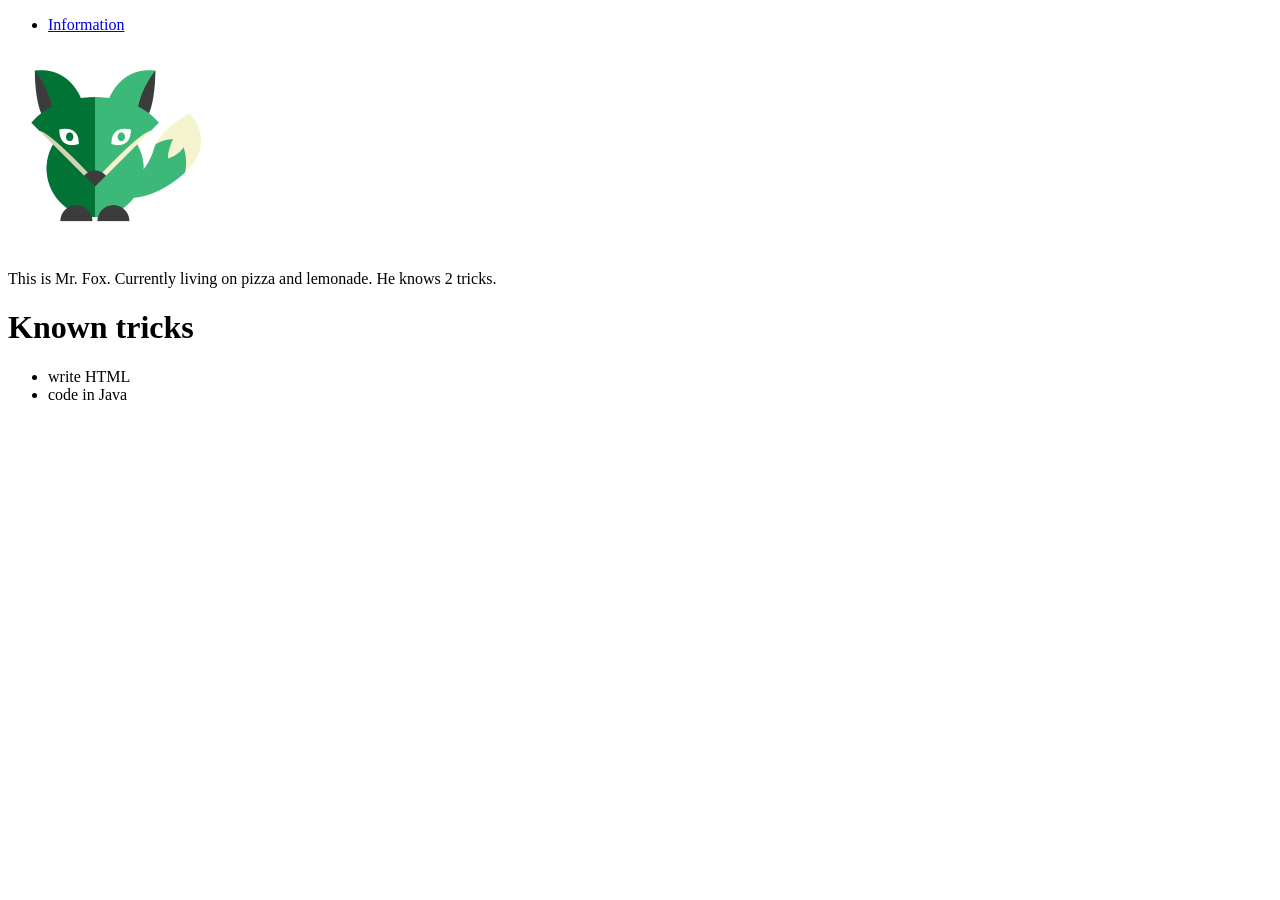
<file: week-07/day-4-5/src/main/resources/static/index.html>
<!DOCTYPE html>
<html lang="en" xmlns:th="http://www.thymeleaf.org">
<head>
    <meta charset="UTF-8"/>
    <title>Programmer fox club</title>
</head>
<body>
    <ul>
        <li>
            <a href="information">Information</a>
        </li>
    </ul>
    <img src="greenfox.png"/>
    <p>This is Mr. Fox. Currently living on pizza and lemonade. He knows 2 tricks.</p>
    <h1>Known tricks</h1>
    <ul>
        <li>write HTML</li>
        <li>code in Java</li>
    </ul>
</body>
</html>
</file>
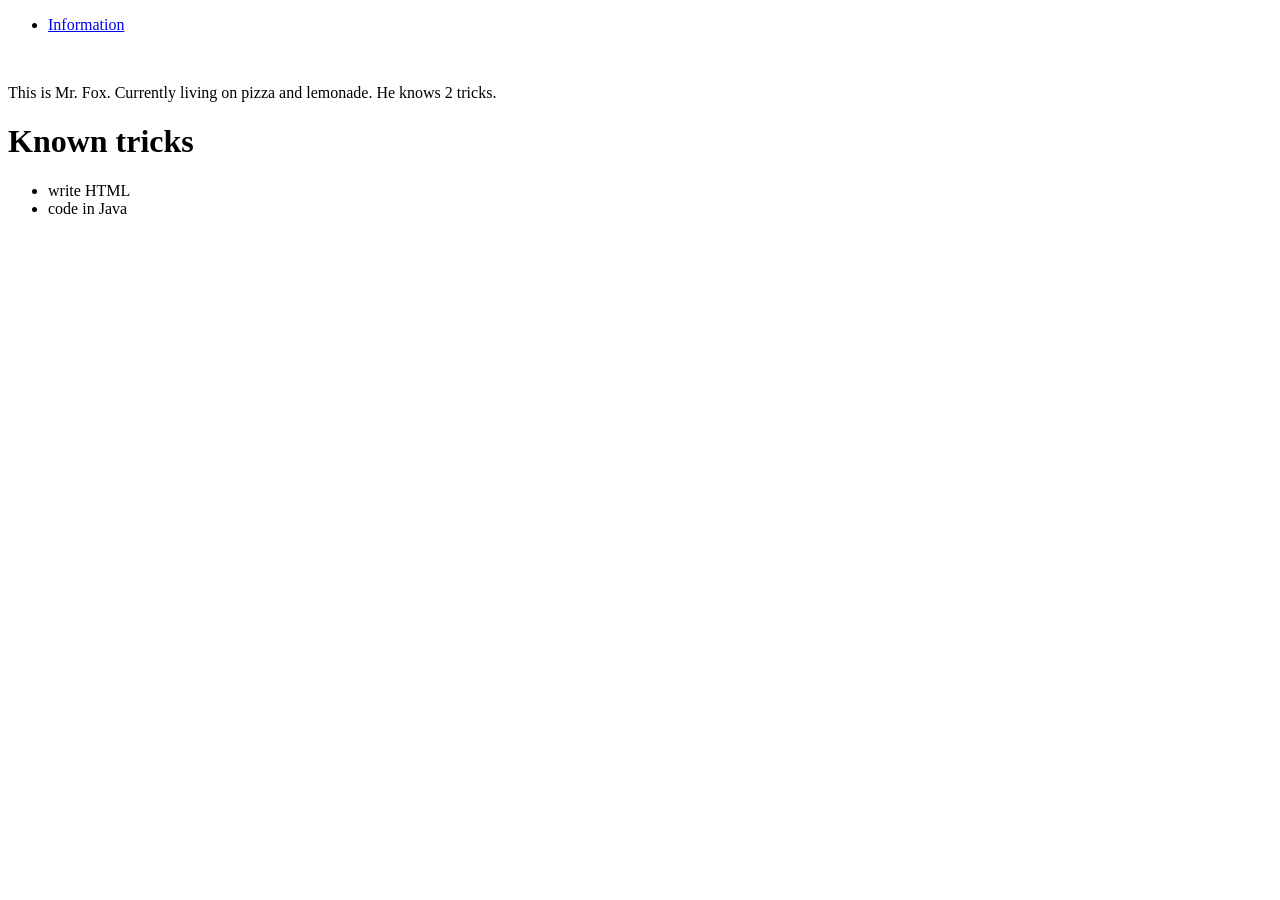
<file: week-07/day-4-5/src/main/resources/templates/index.html>
<!DOCTYPE html>
<html lang="en" xmlns:th="http://www.thymeleaf.org">
<head>
    <meta charset="UTF-8"/>
    <title>Programmer fox club</title>
</head>
<body>
    <ul>
        <li>
            <a href="information">Information</a>
        </li>
    </ul>
    <img th:src="@{'greenfox.png'}"/>
    <p>This is Mr. Fox. Currently living on pizza and lemonade. He knows 2 tricks.</p>
    <h1>Known tricks</h1>
    <ul>
        <li>write HTML</li>
        <li>code in Java</li>
    </ul>
</body>
</html>
</file>
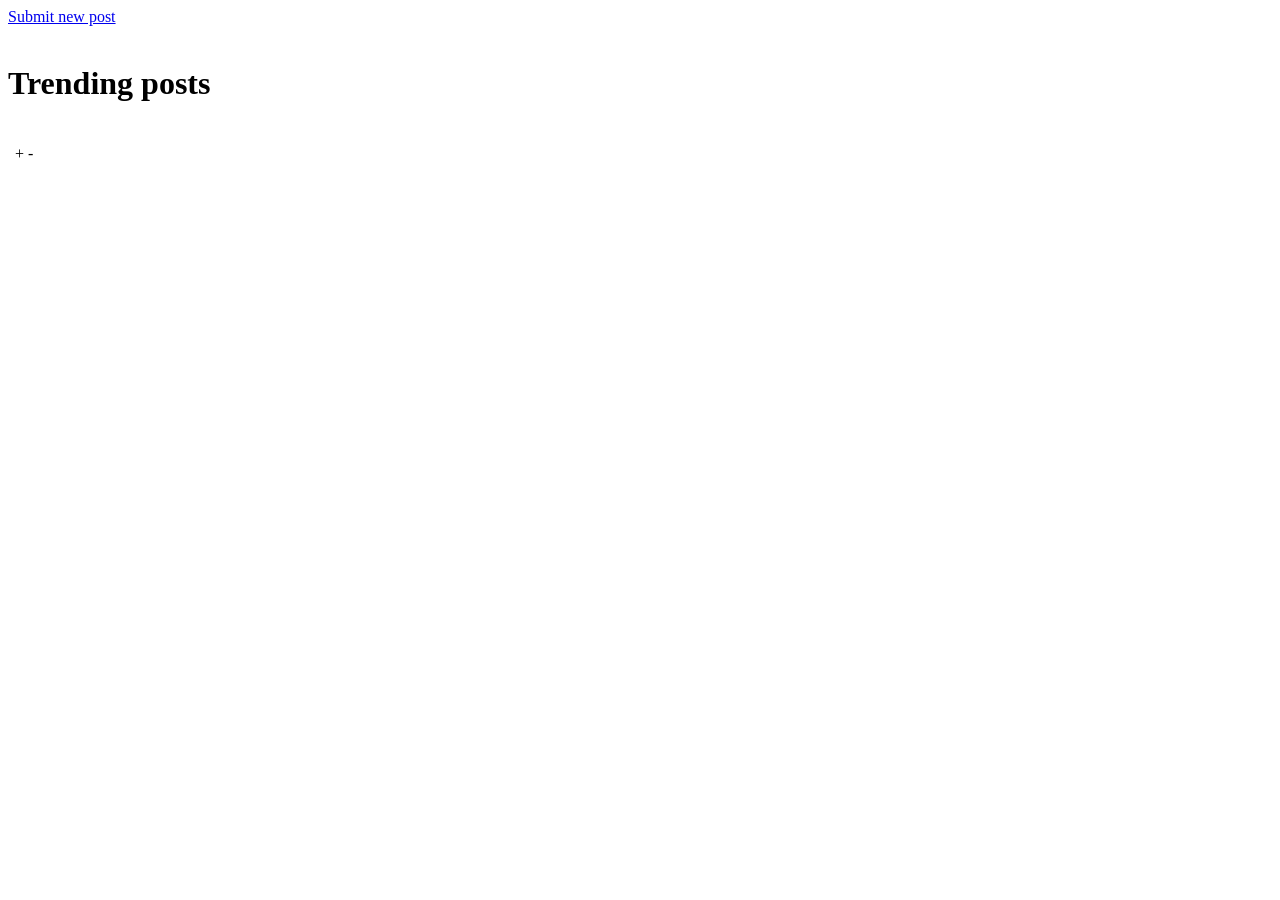
<file: week-08/day-5/src/main/resources/templates/index.html>
<!DOCTYPE html>
<html lang="en" xmlns:th="http://www.thymeleaf.org">
<head>
    <meta charset="UTF-8"/>
    <title>Reddit</title>
</head>
<body>
<div>
    <a href="submit">Submit new post</a>
</div>
<br>
<h1>Trending posts</h1>
<br>
<div>
    <table>
        <tbody th:each="post : ${postList}">
        <tr>
            <td th:text="${post.trending}"></td>
            <td>+</td>
            <td>-</td>
            <td th:text="${post.title}"></td>
        </tr>
        </tbody>
    </table>
</div>
</body>
</html>
</file>
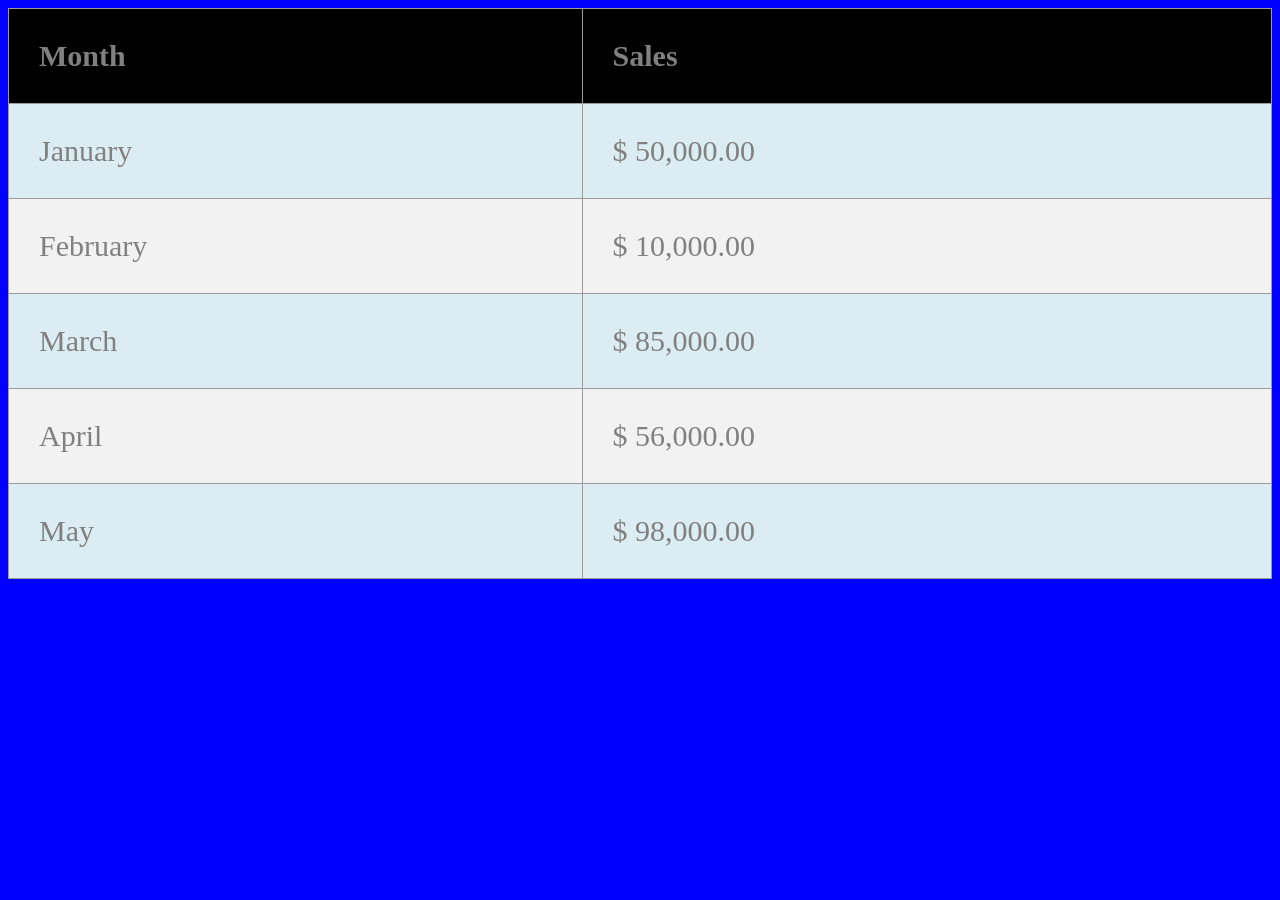
<file: week-06/day-3/ex1.html>
﻿<!DOCTYPE html>

<html lang="en">
<head>
	<link rel="stylesheet" href="ex1.css"/>
    <meta charset="utf-8" />
    <title>Ex1</title>
</head>
<body>
	<table border="1">
		<thead>
			<tr>
				<th>Month</th>
				<th>Sales</th>
			</tr>
		</thead>
		<tbody>
			<tr>
				<td>January</td>
				<td>$ 50,000.00</td>
			</tr>
			<tr>
				<td>February</td>
				<td>$ 10,000.00</td>
			</tr>
			<tr>
				<td>March</td>
				<td>$ 85,000.00</td>
			</tr>
			<tr>
				<td>April</td>
				<td>$ 56,000.00</td>
			</tr>
			<tr>
				<td>May</td>
				<td>$ 98,000.00</td>
			</tr>
		</tbody>
	</table>
</body>
</html>
</file>
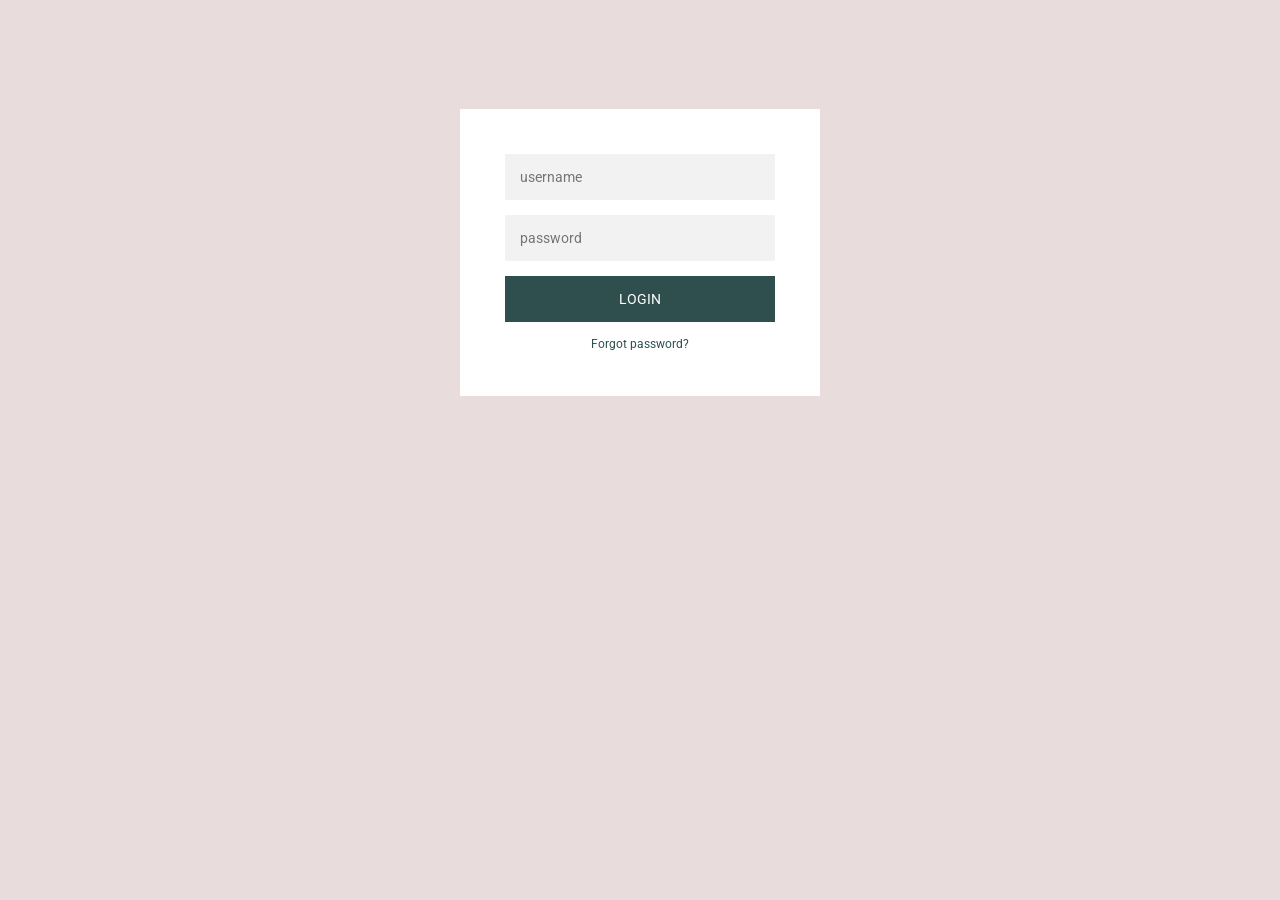
<file: week-06/day-3/ex2.html>
<!DOCTYPE html>
<html lang="en">
<head>
    <link rel="stylesheet" href="ex2.css"/>
    <meta charset="UTF-8">
    <meta name="viewport" content="width=device-width, initial-scale=1.0">
    <meta http-equiv="X-UA-Compatible" content="ie=edge">
    <title>Account Login</title>
</head>
<body>
    <div class="login-page">
        <div class="form">
            <form class="register-form">
            <input type="text" placeholder="name"/>
            <input type="password" placeholder="password"/>
            <input type="text" placeholder="email address"/>
            <button>create</button>
            <p class="message">Already registered? <a href="#">Sign In</a></p>
            </form>
            <form class="login-form">
            <input type="text" placeholder="username"/>
            <input type="password" placeholder="password"/>
            <button>login</button>
            <p class="message"><a href="#">Forgot password?</a></p>
            </form>
        </div>
        </div>
</body>
</html>
</file>
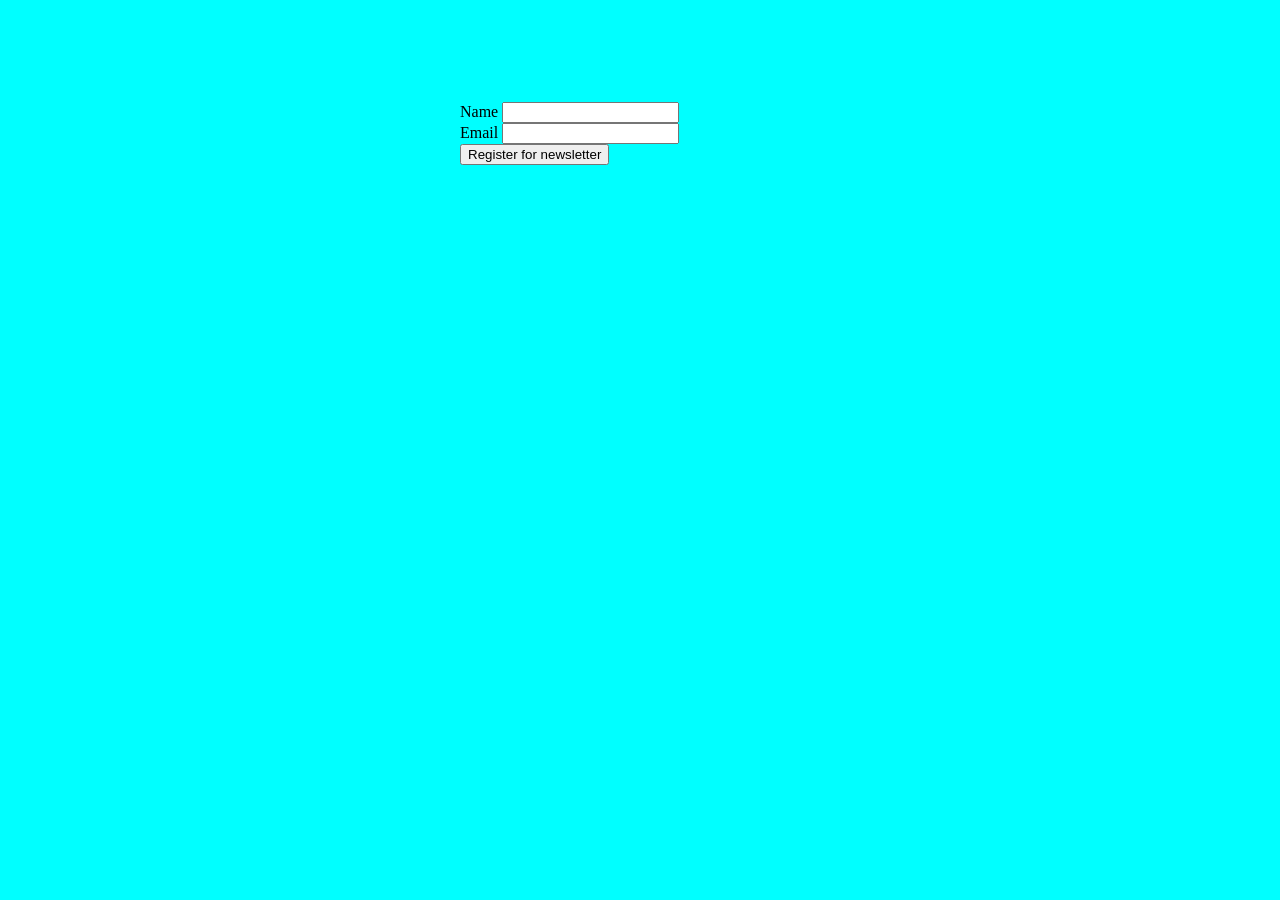
<file: week-06/day-3/ex3.html>
<!DOCTYPE html>
<html lang="en">
<head>
    <link rel="stylesheet" href="ex3.css"/>
    <meta charset="UTF-8">
    <meta name="viewport" content="width=device-width, initial-scale=1.0">
    <meta http-equiv="X-UA-Compatible" content="ie=edge">
    <title>Document</title>
</head>
<body>
    <form action="https://newsletter-ws.herokuapp.com/signup" method="post">
        <div>
          <label for="name">Name</label>
          <input name="name" id="nameId">
        </div>
        <div>
          <label for="email">Email</label>
          <input name="email" id="emailId">
        </div>
        <div>
          <button>Register for newsletter</button>
        </div>
      </form>
</body>
</html>
</file>
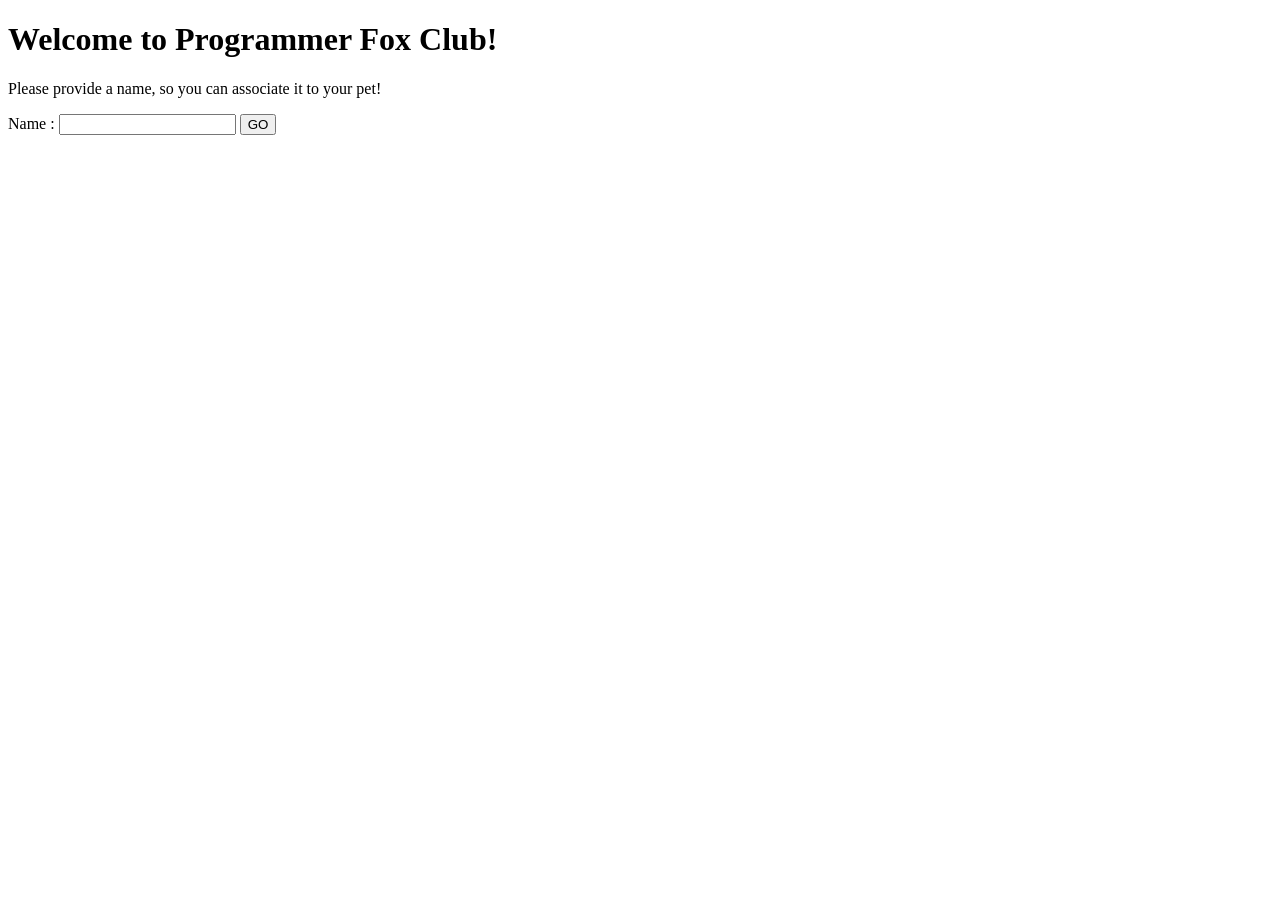
<file: week-07/day-4-5/src/main/resources/templates/login.html>
<!DOCTYPE html>
<html lang="en" xmlns:th="http://www.thymeleaf.org">
<head>
    <meta charset="UTF-8"/>
    <title>Login</title>
</head>
<body>
    <h1>Welcome to Programmer Fox Club!</h1>
    <p>Please provide a name, so you can associate it to your pet!</p>
    <form action="/" method="GET">
    <label for="name">Name :</label>
    <input type="text" name="name" id="name">
    <input type="submit" value="GO">
    </form>
</body>
</html>
</file>
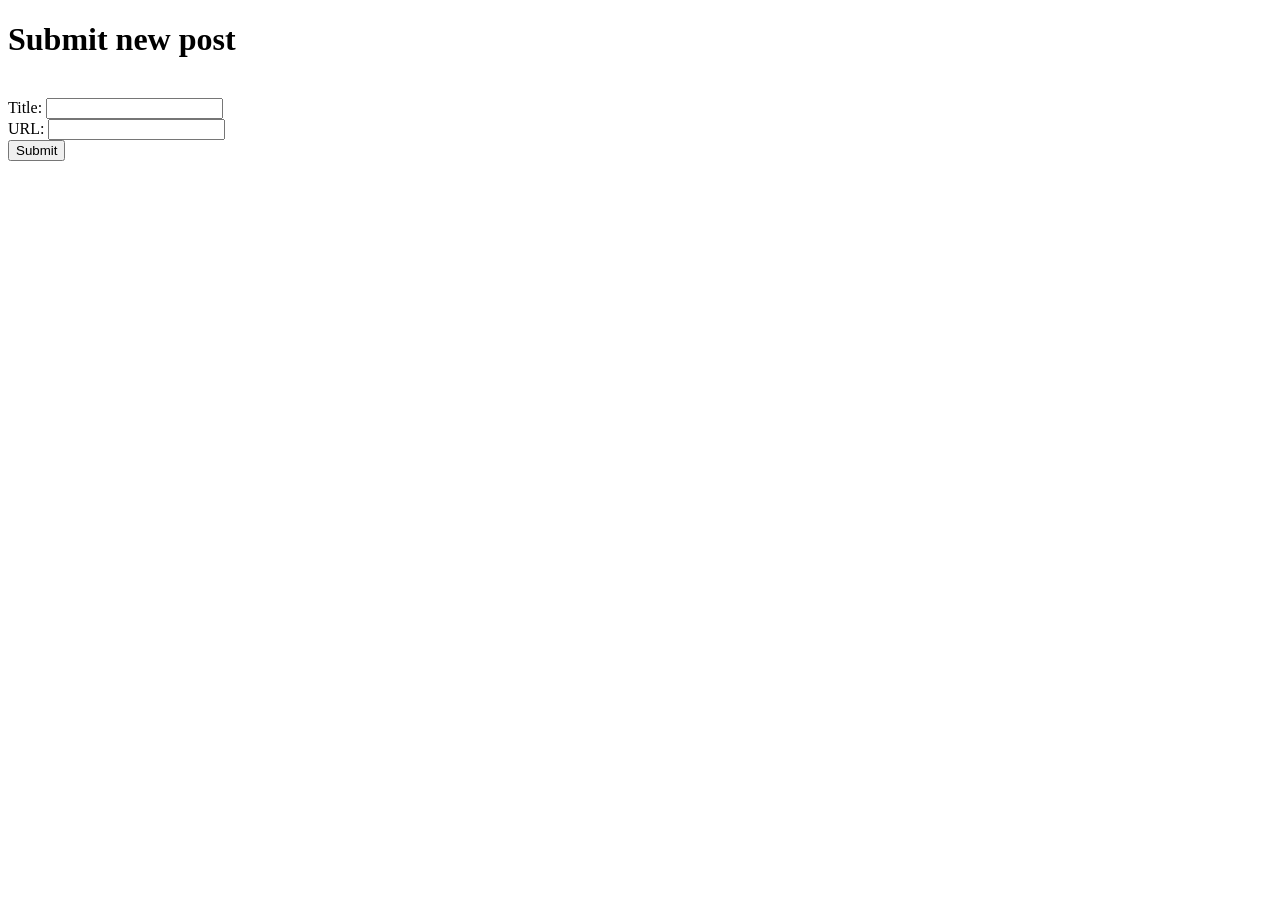
<file: week-08/day-5/src/main/resources/templates/submit.html>
<!DOCTYPE html>
<html lang="en" xmlns:th="http://www.thymeleaf.org">
<head>
    <meta charset="UTF-8"/>
    <title>Submit new post</title>
</head>
<body>
<h1>Submit new post</h1>
<br>
<div>
    <form action="#" th:action="@{'/submit'}" th:object="${post}" method="post">
        <label for="title">Title:</label>
        <input type="text" th:field="*{title}" id="title"/>
        <div>
            <label for="url">URL:</label>
            <input type="text" th:field="*{url}" id="url"/>
        </div>
        <input type="submit">
    </form>
</div>
</body>
</html>
</file>
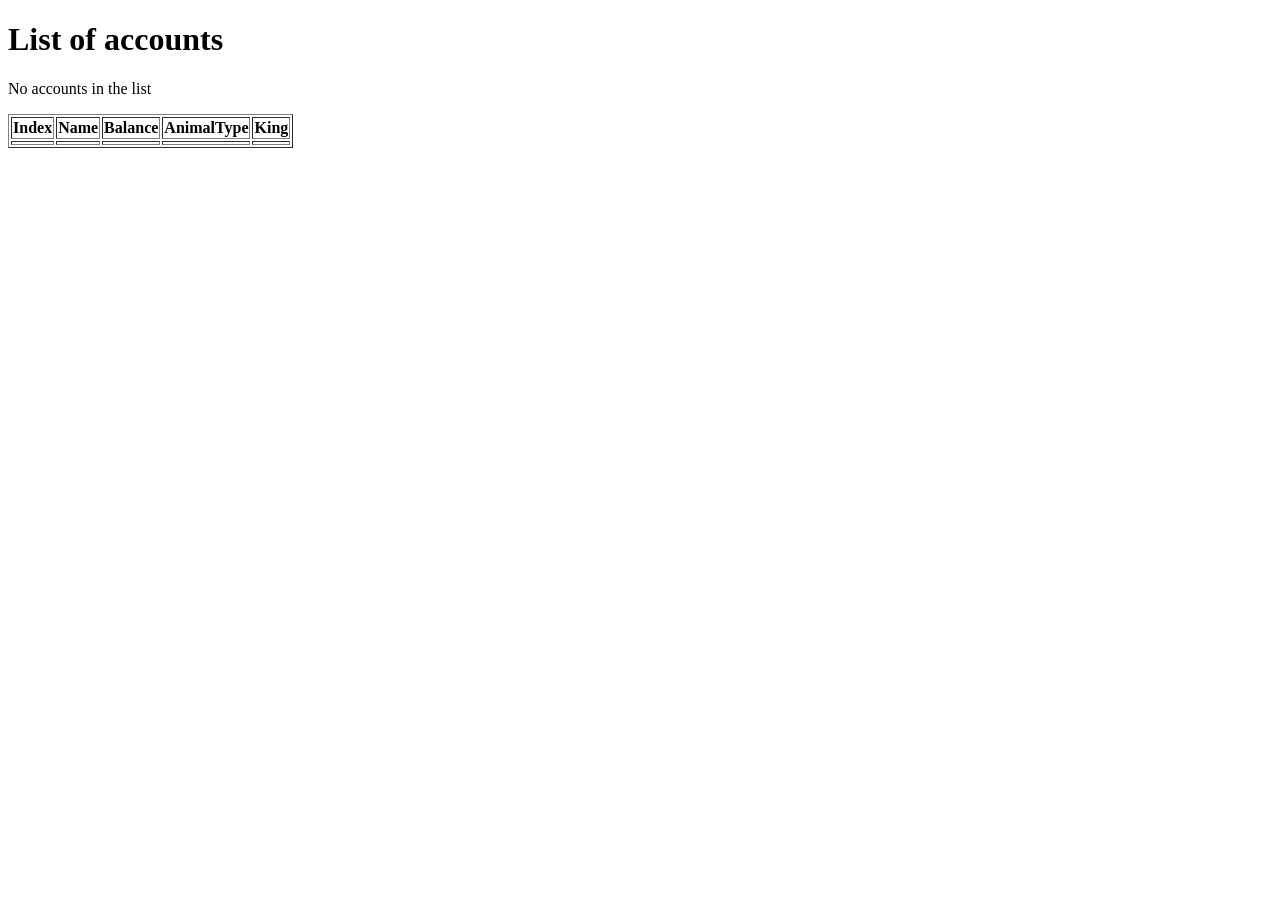
<file: week-07/day-2/bankOfSimba/src/main/resources/templates/listaccounts.html>
<!DOCTYPE html>
<html lang="en" xmlns:th="http://thymeleaf.org">
<head>
    <meta charset="UTF-8" />
</head>
<body>
    <h1>List of accounts</h1>
        <div th:if="${#lists.isEmpty(bankAccountList)}">
            <p>No accounts in the list</p>
        </div>
        <div th:unless="${#lists.isEmpty(bankAccountList)}">
            <table border="1">
                <thead>
                    <tr>
                        <th>Index</th>
                        <th>Name</th>
                        <th>Balance</th>
                        <th>AnimalType</th>
                        <th>King</th>
                    </tr>
                </thead>
                <tbody th:each="account : ${bankAccountList}">
                    <tr>
                        <td th:text="${accountStat.index}"></td>
                        <td th:text="${account.name}"></td>
                        <td th:text="${account.balanceWithCurrency}"></td>
                        <td th:text="${account.animalType}"></td>
                        <td th:text="${account.isKing}"></td>
                    </tr>
                 </tbody>
            </table>
        </div>
</body>
</html>
</file>
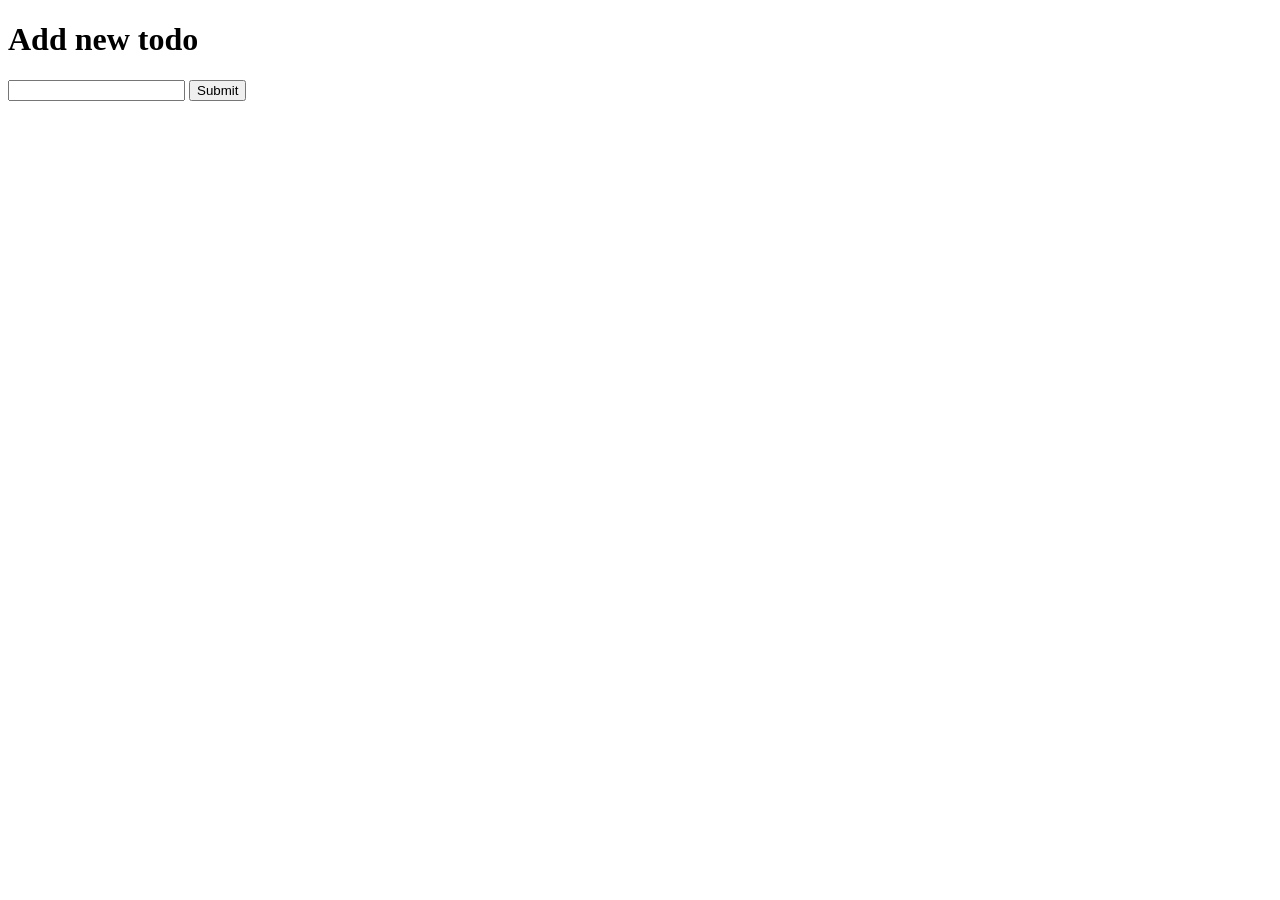
<file: week-08/day-1/mysql/src/main/resources/templates/add.html>
<!DOCTYPE html>
<html lang="en" xmlns:th="http://www.thymeleaf.org">
<head>
    <meta charset="UTF-8"/>
    <title>Add new todo</title>
</head>
<body>
<h1>Add new todo</h1>
<form action="#" th:action="@{/todo/add}" th:object="${todo}" method="post">
    <input type="text" th:field="*{title}"/>
    <input type="submit">
</form>
</body>
</html>
</file>
<file: week-06/day-3/ex1.css>
﻿table {
    border-collapse: collapse;
    border: 1px #9c9a9a;
    width: 100%;
}

th, td {
    text-align: left;
    padding: 8px;
    color: gray;
    padding: 30px;
    font-size: 30px;
}

tr:nth-child(even){background-color: #f2f2f2}
tr:nth-child(odd){background-color: #dcecf3}

th {
    background-color: black;
}

body {
    background-color: blue;
};
</file>
<file: week-06/day-3/ex2.css>
@import url(https://fonts.googleapis.com/css?family=Roboto:300);

.login-page {
  width: 360px;
  padding: 8% 0 0;
  margin: auto;
}
.form {
  position: relative;
  z-index: 1;
  background: #FFFFFF;
  max-width: 360px;
  margin: 0 auto 100px;
  padding: 45px;
  text-align: center;
}
.form input {
  font-family: "Roboto", sans-serif;
  outline: 0;
  background: #f2f2f2;
  width: 100%;
  border: 0;
  margin: 0 0 15px;
  padding: 15px;
  box-sizing: border-box;
  font-size: 14px;
}
.form button {
  font-family: "Roboto", sans-serif;
  text-transform: uppercase;
  outline: 0;
  background: darkslategray;
  width: 100%;
  border: 0;
  padding: 15px;
  color: #FFFFFF;
  font-size: 14px;
  -webkit-transition: all 0.3 ease;
  transition: all 0.3 ease;
  cursor: pointer;
}
.form button:hover,.form button:active,.form button:focus {
  background:blue;
}
.form .message {
  margin: 15px 0 0;
  color: #b3b3b3;
  font-size: 12px;
}
.form .message a {
  color: darkslategray;
  text-decoration: none;
}
.form .register-form {
  display: none;
}
.container {
  position: relative;
  z-index: 1;
  max-width: 300px;
  margin: 0 auto;
}
.container:before, .container:after {
  content: "";
  display: block;
  clear: both;
}
.container .info {
  margin: 50px auto;
  text-align: center;
}
.container .info h1 {
  margin: 0 0 15px;
  padding: 0;
  font-size: 36px;
  font-weight: 300;
  color: #1a1a1a;
}
.container .info span {
  color: #4d4d4d;
  font-size: 12px;
}
.container .info span a {
  color: #000000;
  text-decoration: none;
}
.container .info span .fa {
  color: #EF3B3A;
}
body {
  background: rgb(233, 220, 220);
  font-family: "Roboto", sans-serif;
}
</file>
<file: week-06/day-3/ex3.css>
@import url(https://fonts.googleapis.com/css?family=Roboto:300);

body {
  width: 360px;
  padding: 8% 0 0;
  margin: auto;
  background-color: aqua;
}
.form {
  position: relative;
  z-index: 1;
  background: #FFFFFF;
  max-width: 360px;
  margin: 0 auto 100px;
  padding: 45px;
  text-align: center;
}
.form input {
  font-family: "Roboto", sans-serif;
  outline: 0;
  background: #f2f2f2;
  width: 100%;
  border: 0;
  margin: 0 0 15px;
  padding: 15px;
  box-sizing: border-box;
  font-size: 14px;
}
.form button {
  font-family: "Roboto", sans-serif;
  text-transform: uppercase;
  outline: 0;
  background: darkslategray;
  width: 100%;
  border: 0;
  padding: 15px;
  color: #FFFFFF;
  font-size: 14px;
  -webkit-transition: all 0.3 ease;
  transition: all 0.3 ease;
  cursor: pointer;
};
</file>
